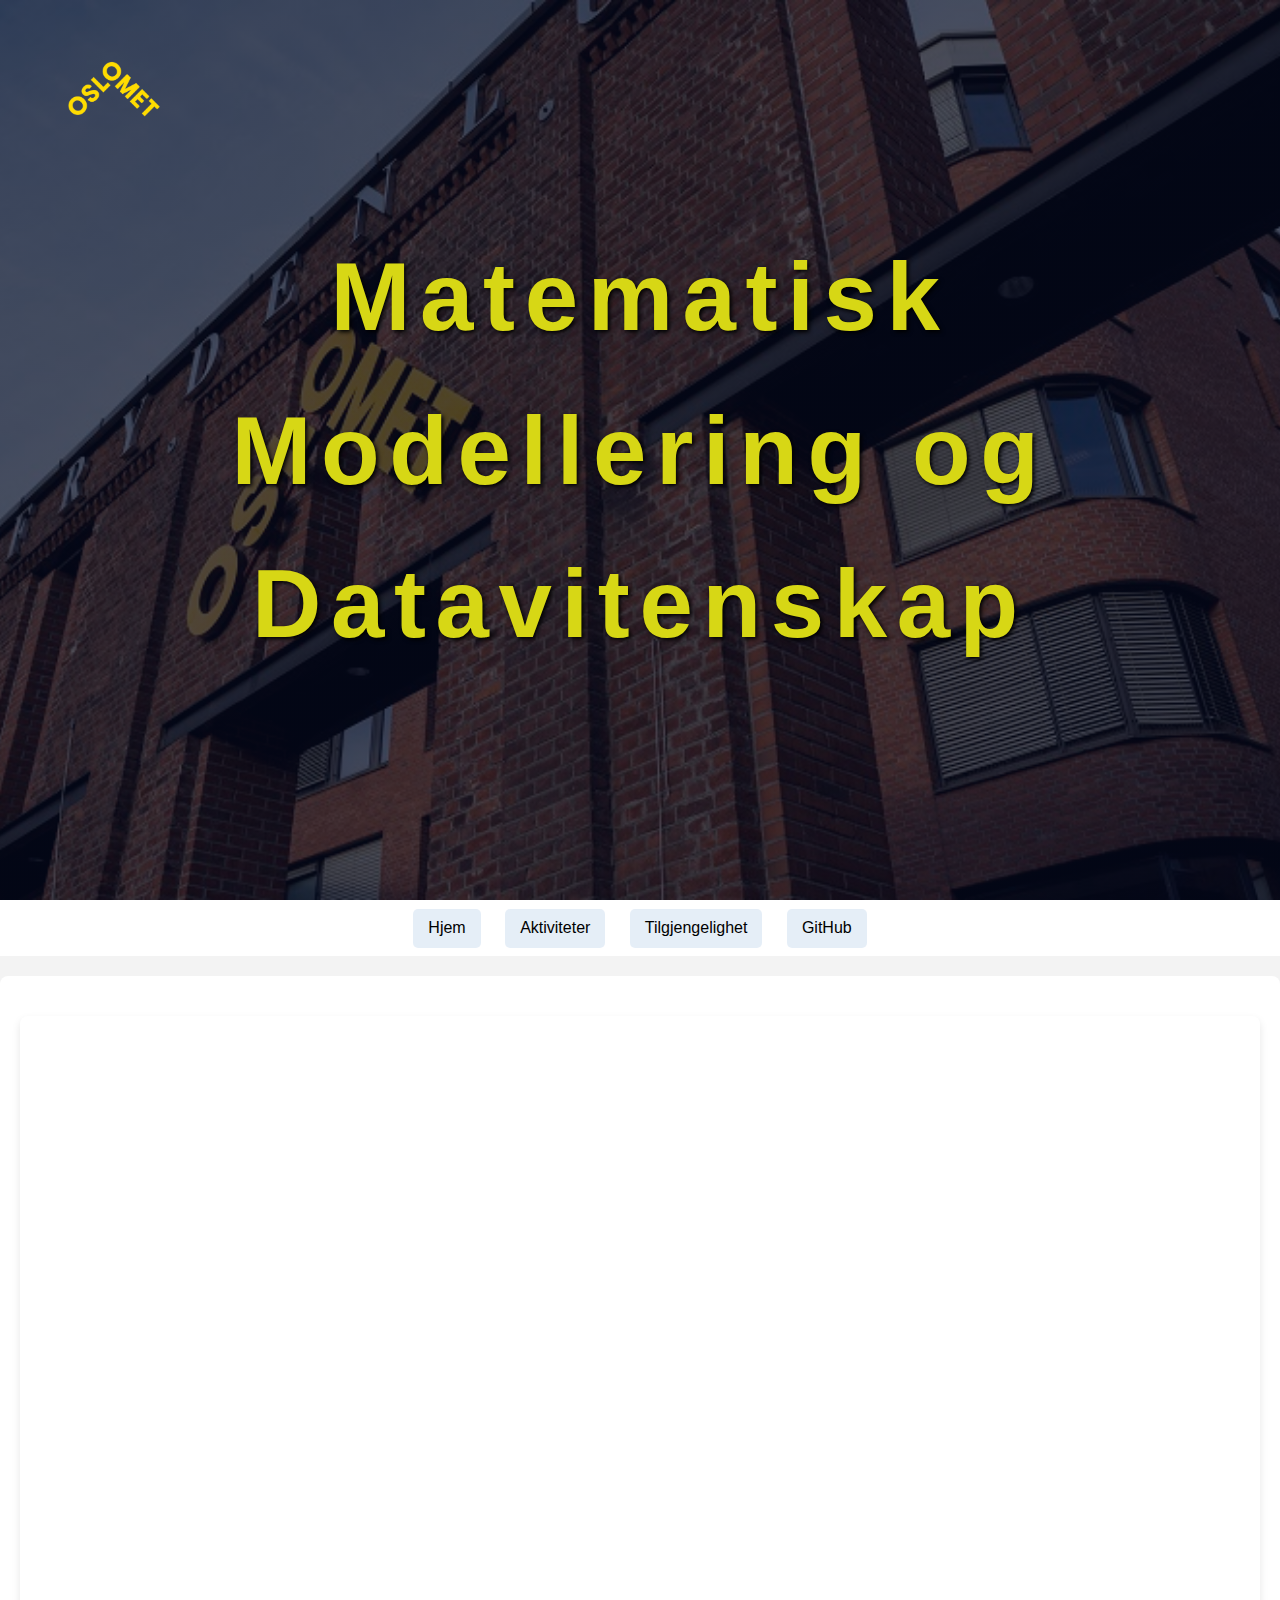
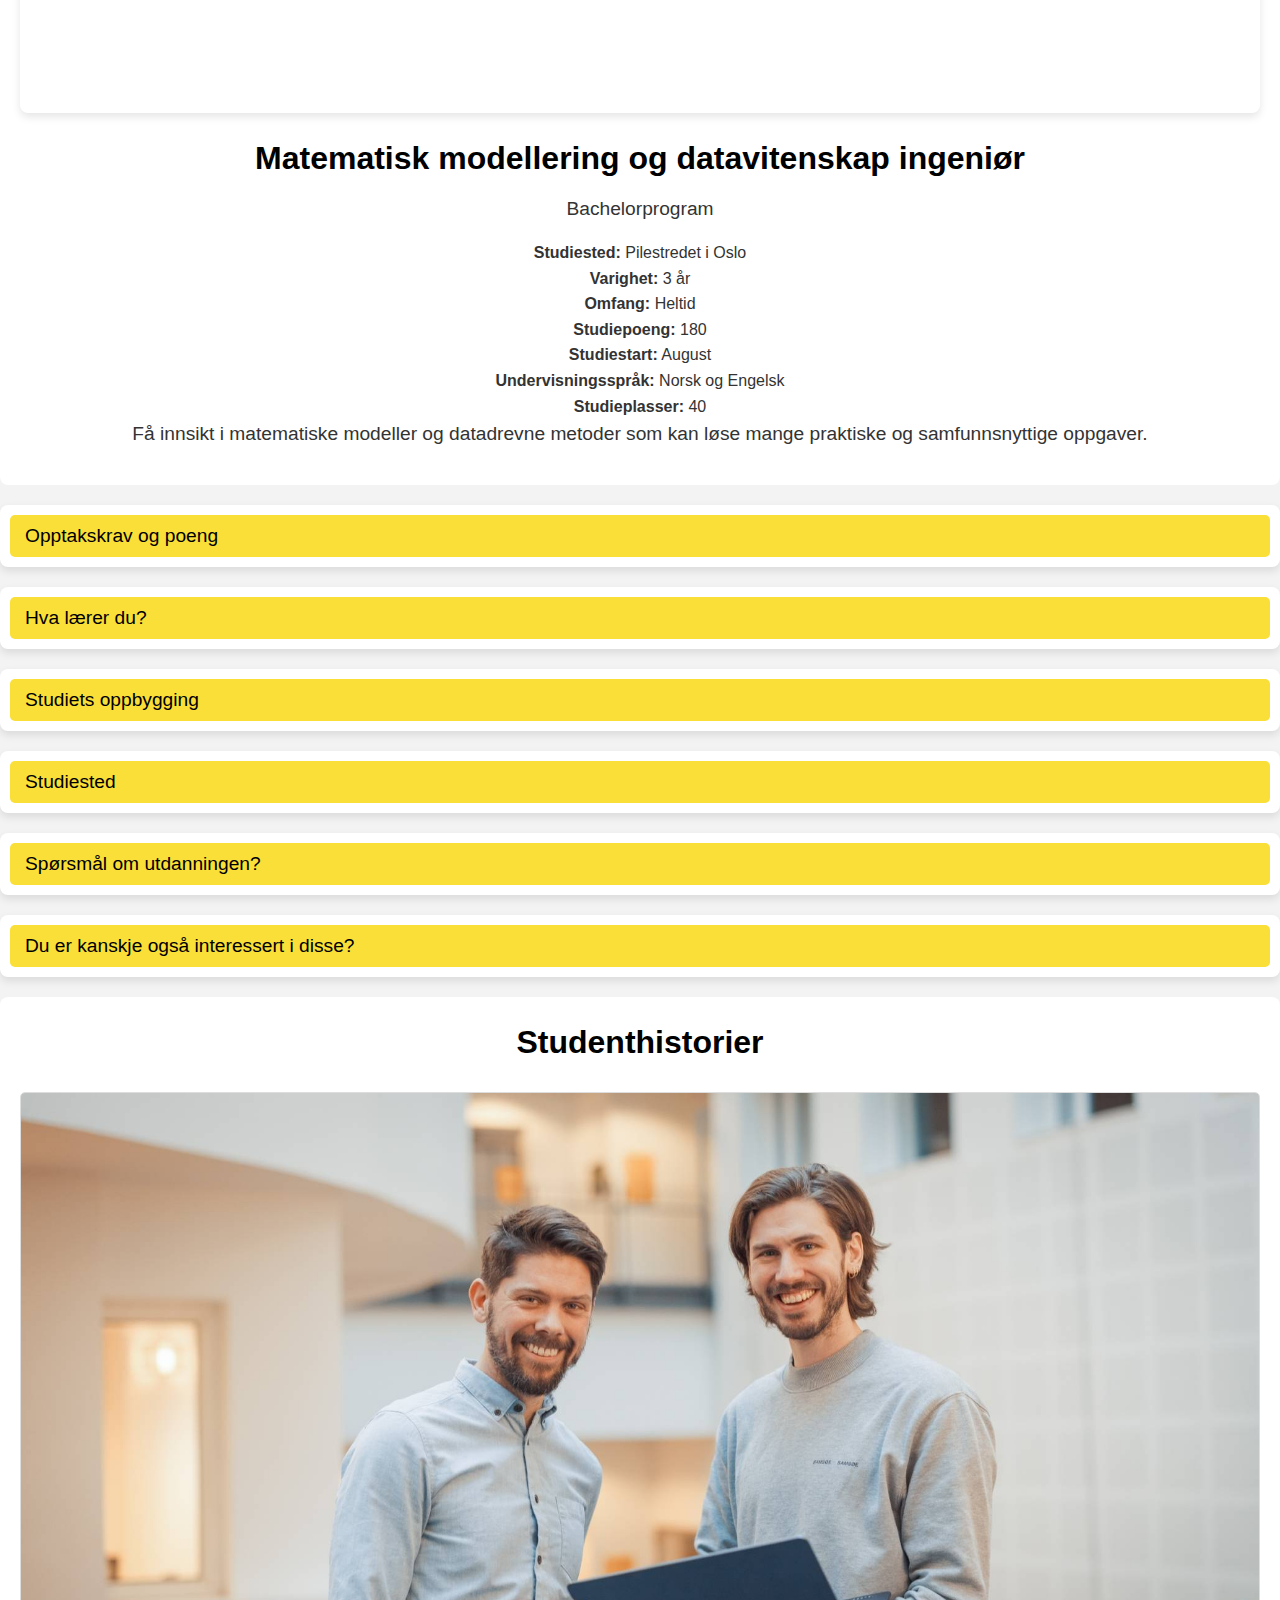
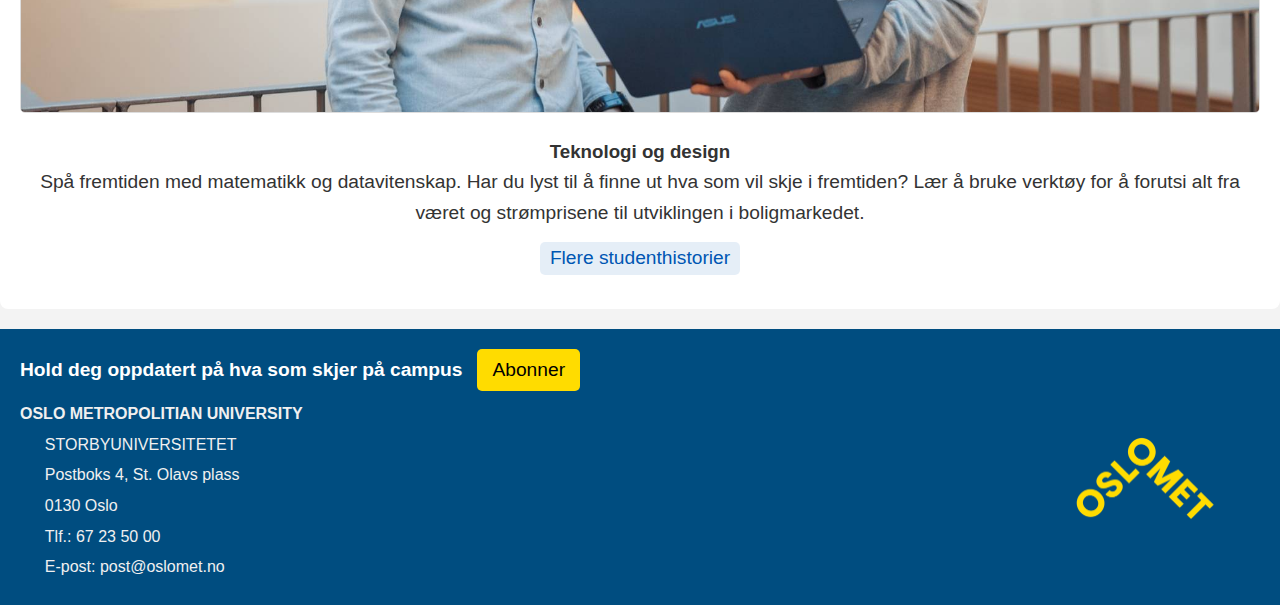
<file: index.html>
<!DOCTYPE html>
<html lang="no">

<head>
    <meta charset="UTF-8">
    <meta name="viewport" content="width=device-width, initial-scale=1.0">
    <title>Matematisk Modellering og Datavitenskap</title>
    <link rel="stylesheet" href="main.css">
</head>

<body class="index-body">
    <section class="header-index">
        <!-- Kode for det store bildet -->
        <img src="bilder/oslomet-logo-gul.webp" alt="Logo oppe til venstre">

        <div class="text-overskrift">
            <h1>Matematisk Modellering og Datavitenskap</h1>
        </div>
    </section>

    <!-- Navigasjonsbaren som er plassert under bildet -->
    <header class="navbar-lenker">
        <nav class="index-nav">
            <ul>
                <li><a href="index.html">Hjem</a></li>
                <li><a href="activity.html">Aktiviteter</a></li>
                <li><a href="accessibility.html">Tilgjengelighet</a></li>
                <li><a href="github.html">GitHub</a></li>
            </ul>
        </nav>
    </header>
    </section>

    <main>
        <!-- Studieinformasjon -->
        <section class="Studieinformasjon">
            <section class="Studie-video-container">
                <!-- Video hentet fra mat.mod kilde kode -->
                <iframe class="video" src="https://film.oslomet.no/v.ihtml/player.html?source=embed&photo%5fid=95216483"
                    allow="autoplay; encrypted-media" allowfullscreen
                    title="Tre studenter fra studiet forteller hvorfor de liker å studere dette. De snakker om at det er fint å være en nerd."
                    loading="lazy" style="border: none;"></iframe>
            </section>

            <h2>Matematisk modellering og datavitenskap ingeniør</h2>
            <p>Bachelorprogram</p>
            <ul>
                <li><strong>Studiested:</strong> Pilestredet i Oslo</li>
                <li><strong>Varighet:</strong> 3 år</li>
                <li><strong>Omfang:</strong> Heltid</li>
                <li><strong>Studiepoeng:</strong> 180</li>
                <li><strong>Studiestart:</strong> August</li>
                <li><strong>Undervisningsspråk:</strong> Norsk og Engelsk</li>
                <li><strong>Studieplasser:</strong> 40</li>
            </ul>
            <p>Få innsikt i matematiske modeller og datadrevne metoder som kan løse mange praktiske og samfunnsnyttige
                oppgaver.</p>
        </section>

        <!-- Opptakskrav og poeng -->
        <section class="utvidbar-seksjon">
            <button class="utvidbar-knapp" onclick="byttUtvidbarUtseende(this)">Opptakskrav og poeng</button>
            <section class="utvidbar-innhold">
                <p>For å bli tatt opp til studiet, må du oppfylle følgende krav:</p>
                <ul>
                    <li><strong>Generell studiekompetanse</strong> eller tilsvarende realkompetanse.</li>
                    <li><strong>Konkurransepoeng:</strong> Minimum 45 poeng for opptak.</li>
                    <li>Spesielle krav som matematikk (R1) og/eller fysikk kan være nødvendige for enkelte
                        studieretninger.</li>
                </ul>
            </section>
        </section>

        <!-- Hva lærer du? -->
        <section class="utvidbar-seksjon">
            <button class="utvidbar-knapp" onclick="byttUtvidbarUtseende(this)">Hva lærer du?</button>
            <section class="utvidbar-innhold">
                <p>Gjennom dette studiet vil du få:</p>
                <ul>
                    <li>Grunnleggende ferdigheter i programmering og datateknologi.</li>
                    <li>En dypere forståelse for hvordan systemer utvikles og brukes.</li>
                    <li>Kunnskaper om moderne teknologiske verktøy og metoder.</li>
                </ul>
                <p>Studiet legger også vekt på gruppearbeid, problemløsing og kommunikasjonsevner.</p>
            </section>
        </section>

        <!-- Studiets oppbygging med sub klasser for vært år -->
        <section class="utvidbar-seksjon">
            <button class="utvidbar-knapp" onclick="byttUtvidbarUtseende(this)">Studiets oppbygging</button>
            <section class="utvidbar-innhold">

                <!-- studieår 1 -->
                <section class="sub-utvidbar">
                    <button class="sub-utvidbar-knapp" onclick="byttUtvidbarUtseende(this)">1. studieår</button>
                    <section class="sub-utvidbar-innhold">
                        <h4>1. semester</h4>
                        <ul>
                            <li><a
                                    href="https://student.oslomet.no/en/studier/-/studieinfo/emne/DAPE1300/2024/H%C3%98ST">Diskret
                                    matematikk</a> - DAPE1300 - 10 stp.</li>
                            <li><a
                                    href="https://student.oslomet.no/en/studier/-/studieinfo/emne/DAPE1400/2024/H%C3%98ST">Programmering</a>
                                - DAPE1400 - 10 stp.</li>
                            <li><a
                                    href="https://student.oslomet.no/en/studier/-/studieinfo/emne/DATA1100/2024/H%C3%98ST">Teknologi
                                    og samfunn for programmerere</a> - DATA1100 - 5 stp.</li>
                            <li><a
                                    href="https://student.oslomet.no/en/studier/-/studieinfo/emne/MAMO1100/2024/H%C3%98ST">Innføring
                                    i modeller og beregninger</a> - MAMO1100 - 5 stp.</li>
                        </ul>
                        <h4>2. semester</h4>
                        <ul>
                            <li><a
                                    href="https://student.oslomet.no/en/studier/-/studieinfo/emne/DAFE1000/2024/H%C3%98ST">Matematikk
                                    1000</a> - DAFE1000 - 10 stp.</li>
                            <li><a
                                    href="https://student.oslomet.no/en/studier/-/studieinfo/emne/DAPE2101/2024/H%C3%98ST">Fysikk
                                    og kjemi</a> - DAPE2101 - 10 stp.</li>
                            <li><a
                                    href="https://student.oslomet.no/en/studier/-/studieinfo/emne/DATA1500/2024/H%C3%98ST">Databaser</a>
                                - DATA1500 - 10 stp.</li>
                        </ul>
                    </section>
                </section>

                <!-- Studie år 2 -->
                <section class="sub-utvidbar">
                    <button class="sub-utvidbar-knapp" onclick="byttUtvidbarUtseende(this)">2. studieår</button>
                    <section class="sub-utvidbar-innhold">
                        <h4>3. semester</h4>
                        <ul>
                            <li><a
                                    href="https://student.oslomet.no/en/studier/-/studieinfo/emne/DAPE2000/2024/H%C3%98ST">Matematikk
                                    2000 med statistikk</a> - DAPE2000 - 10 stp.</li>
                            <li><a
                                    href="https://student.oslomet.no/en/studier/-/studieinfo/emne/MAMO2100/2024/H%C3%98ST">Moderne
                                    fysikk</a> - MAMO2100 - 10 stp.</li>
                        </ul>
                        <h4>4. semester</h4>
                        <ul>
                            <li><a
                                    href="https://student.oslomet.no/en/studier/-/studieinfo/emne/DAVE3705/2024/H%C3%98ST">Matematikk
                                    4000</a> - DAVE3705 - 10 stp.</li>
                            <li>Emnegruppe: Matematikk og fysikk</li>
                            <ul>
                                <li><a
                                        href="https://student.oslomet.no/en/studier/-/studieinfo/emne/MAMO2300/2024/H%C3%98ST">Lineær
                                        algebra og introduksjon til gruppeteori</a> - MAMO2300 - 10 stp.</li>
                                <li><a
                                        href="https://student.oslomet.no/en/studier/-/studieinfo/emne/MAMO2400/2024/H%C3%98ST">Termodynamikk
                                        og statistisk fysikk</a> - MAMO2400 - 10 stp.</li>
                                <li><a
                                        href="https://student.oslomet.no/en/studier/-/studieinfo/emne/MAMO2500/2024/H%C3%98ST">Symmetrier
                                        og algebraiske strukturer</a> - MAMO2500 - 10 stp.</li>
                            </ul>
                        </ul>
                    </section>
                </section>

                <!-- Studie år 3 -->
                <section class="sub-utvidbar">
                    <button class="sub-utvidbar-knapp" onclick="byttUtvidbarUtseende(this)">3. studieår</button>
                    <section class="sub-utvidbar-innhold">
                        <h4>5. semester</h4>
                        <ul>
                            <li><a
                                    href="https://student.oslomet.no/en/studier/-/studieinfo/emne/DAVE3700/2024/H%C3%98ST">Matematikk
                                    3000</a> - DAVE3700 - 10 stp.</li>
                            <li>Emnegruppe: Matematikk og fysikk</li>
                            <ul>
                                <li><a
                                        href="https://student.oslomet.no/en/studier/-/studieinfo/emne/MAMO3300/2024/H%C3%98ST">Reell
                                        analyse</a> - MAMO3300 - 10 stp.</li>
                                <li><a
                                        href="https://student.oslomet.no/en/studier/-/studieinfo/emne/DATA3730/2024/H%C3%98ST">Introduksjon
                                        til IT-forskning</a> - DATA3730 - 10 stp.</li>
                                <li><a
                                        href="https://student.oslomet.no/en/studier/-/studieinfo/emne/DATA3800/2024/H%C3%98ST">Introduction
                                        to Data Science with Scripting</a> - DATA3800 - 10 stp.</li>
                            </ul>
                        </ul>
                        <h4>6. semester</h4>
                        <ul>
                            <li><a
                                    href="https://student.oslomet.no/en/studier/-/studieinfo/emne/DATA3900/2024/H%C3%98ST">Bacheloroppgave</a>
                                - DATA3900 - 20 stp.</li>
                            <li><a
                                    href="https://student.oslomet.no/en/studier/-/studieinfo/emne/ADTS2310/2024/H%C3%98ST">Testing
                                    av programvare</a> - ADTS2310 - 10 stp.</li>
                        </ul>
                    </section>
                </section>
            </section>
        </section>

        <!-- Studie sted og sub klasser/info bokser -->
        <section class="utvidbar-seksjon">
            <button class="utvidbar-knapp" onclick="byttUtvidbarUtseende(this)">Studiested</button>
            <section class="utvidbar-innhold">

                <!-- Adresse -->
                <section class="sub-utvidbar">
                    <button class="sub-utvidbar-knapp" onclick="byttUtvidbarUtseende(this)">Adresse</button>
                    <section class="sub-utvidbar-innhold">
                        <p>OsloMet, Pilestredet 35, 0166 Oslo</p>
                        <a href="https://www.google.com/maps?q=OsloMet+Pilestredet+35"> Se i Google Maps</a>
                        <a
                            href="https://use.mazemap.com/#v=1&campusid=53&zlevel=1&center=10.733352,59.921070&zoom=18.3">Bygningsoversikt
                            i MazeMap</a>
                    </section>
                </section>

                <!-- Hovedresepsjon -->
                <section class="sub-utvidbar">
                    <button class="sub-utvidbar-knapp" onclick="byttUtvidbarUtseende(this)">Hovedresepsjon</button>
                    <section class="sub-utvidbar-innhold">
                        <p>Telefon: 67 23 60 00</p>
                        <p>Åpningstider: Mandag–Fredag, 08:00–16:00</p>
                        <a href="https://www.google.com/maps?q=OsloMet+Pilestredet+46" target="_blank"
                            rel="noopener noreferrer">Pilestredet 46</a>
                    </section>
                </section>

                <!-- Studietorget -->
                <section class="sub-utvidbar">
                    <button class="sub-utvidbar-knapp" onclick="byttUtvidbarUtseende(this)">Studenttorget</button>
                    <section class="sub-utvidbar-innhold">
                        <p>Telefon: 67 23 77 78</p>
                        <p>Tilgjengelig for studenter: Mandag–Fredag, 09:00–15:00</p>
                        <a href="https://www.google.com/maps?q=OsloMet+Pilestredet+52" target="_blank"
                            rel="noopener noreferrer">Pilestredet 52</a>
                    </section>
                </section>
            </section>
        </section>

        <!-- Spørsmål om utdanningen? -->
        <section class="utvidbar-seksjon">
            <button class="utvidbar-knapp" onclick="byttUtvidbarUtseende(this)">Spørsmål om utdanningen?</button>
            <section class="utvidbar-innhold">
                <p>Har du spørsmål om utdanningen, kontakt oss gjennom vårt <a href="contact.html">kontaktskjema</a>.
                </p>
                <h3>Faglig leder</h3>
                <p><strong>Kristoffer Herland Hellton</strong></p>
                <img class="bilde-sporsmol-undanning" src="bilder/AnsattBilde.png"
                    alt="Bilde av Kristoffer Herland Hellton, Førsteamanuensis, telefonnummer: +47 672 37 240, Email: kristoffer.hellton@oslomet.no">
            </section>
        </section>

        <!-- Du er kanskje også interessert i disse? -->
        <section class="utvidbar-seksjon">
            <button class="utvidbar-knapp" onclick="byttUtvidbarUtseende(this)">Du er kanskje også interessert i
                disse?</button>
            <section class="utvidbar-innhold">
                <ul>
                    <li><a href="https://www.oslomet.no/studier/tkd/anvendt-datateknologi">Anvendt datateknologi</a> –
                        Bachelorprogram, 3 år, Pilestredet i Oslo, Heltid</li>
                    <li><a href="https://www.oslomet.no/studier/tkd/bioteknologi-kjemiingenior">Bioteknologi- og
                            kjemiingeniør</a> –
                        Bachelorprogram, 3 år, Pilestredet i Oslo, Heltid</li>
                    <li><a href="https://www.oslomet.no/studier/tkd/byggingenior">Byggingeniør</a> – Bachelorprogram, 3
                        år, Pilestredet i Oslo, Heltid</li>
                    <li><a href="https://www.oslomet.no/studier/tkd/dataingenior">Dataingeniør</a> – Bachelorprogram, 3
                        år, Pilestredet i Oslo, Heltid</li>
                    <li><a href="https://www.oslomet.no/studier/tkd/elektronikkingenior">Elektronikkingeniør</a> –
                        Bachelorprogram, 3 år, Pilestredet i Oslo, Heltid</li>
                    <li><a href="https://www.oslomet.no/studier/tkd/informasjonsteknologi">Informasjonsteknologi</a> –
                        Bachelorprogram, 3 år, Pilestredet i Oslo, Heltid</li>
                    <li><a href="https://www.oslomet.no/studier/tkd/maskiningenior">Maskiningeniør</a> –
                        Bachelorprogram, 3 år, Pilestredet i Oslo, Heltid</li>
                    <li><a href="https://www.oslomet.no/studier/tkd/tre-termin-ingenior">Tre-terminsordning til
                            ingeniørutdanning</a> –
                        Bachelorprogram, 3 år, Pilestredet i Oslo, Heltid</li>
                </ul>

            </section>
        </section>

        <!-- Studenthistorier -->
        <section class="Studenthistorier">
            <h2>Studenthistorier</h2>
            <p><img src="bilder/613c6efdb147-matematikk_oslomet_smilefjes.jpg" alt="bildet av to studenter som smiler">
            </p>
            <h3>Teknologi og design</h3>
            <p>Spå fremtiden med matematikk og datavitenskap. Har du lyst til å finne ut hva som vil skje i
                fremtiden?
                Lær å bruke verktøy for å forutsi alt fra været og strømprisene til utviklingen i boligmarkedet.
            </p>
            <p><a href="https://www.oslomet.no/studier/studenthistorier">Flere studenthistorier</a></p>
        </section>

        <!-- Footer -->
        <footer id="footer-OsloMet">
            <h3>Hold deg oppdatert på hva som skjer på campus <button>Abonner</button></h3>
            <h4>OSLO METROPOLITIAN UNIVERSITY</h4>
            <p>STORBYUNIVERSITETET</p>
            <p>Postboks 4, St. Olavs plass</p>
            <p>0130 Oslo</p>
            <p>Tlf.: 67 23 50 00 </p>
            <p>E-post: post@oslomet.no</p>
            <img src="bilder/oslomet-logo-gul.webp" class="footer-bilde" alt="OsloMet logo">
        </footer>
    </main>
</body>

</html>

<!-- Javascript kode for knapper og subknapper -->
<script>
    // Bytter display style mellom åpen og lukket  
    function byttUtvidbarUtseende(button) {
        const content = button.nextElementSibling;
        button.classList.toggle('active');
        content.style.display = content.style.display === 'block' ? 'none' : 'block';
    }
</script>
</file>
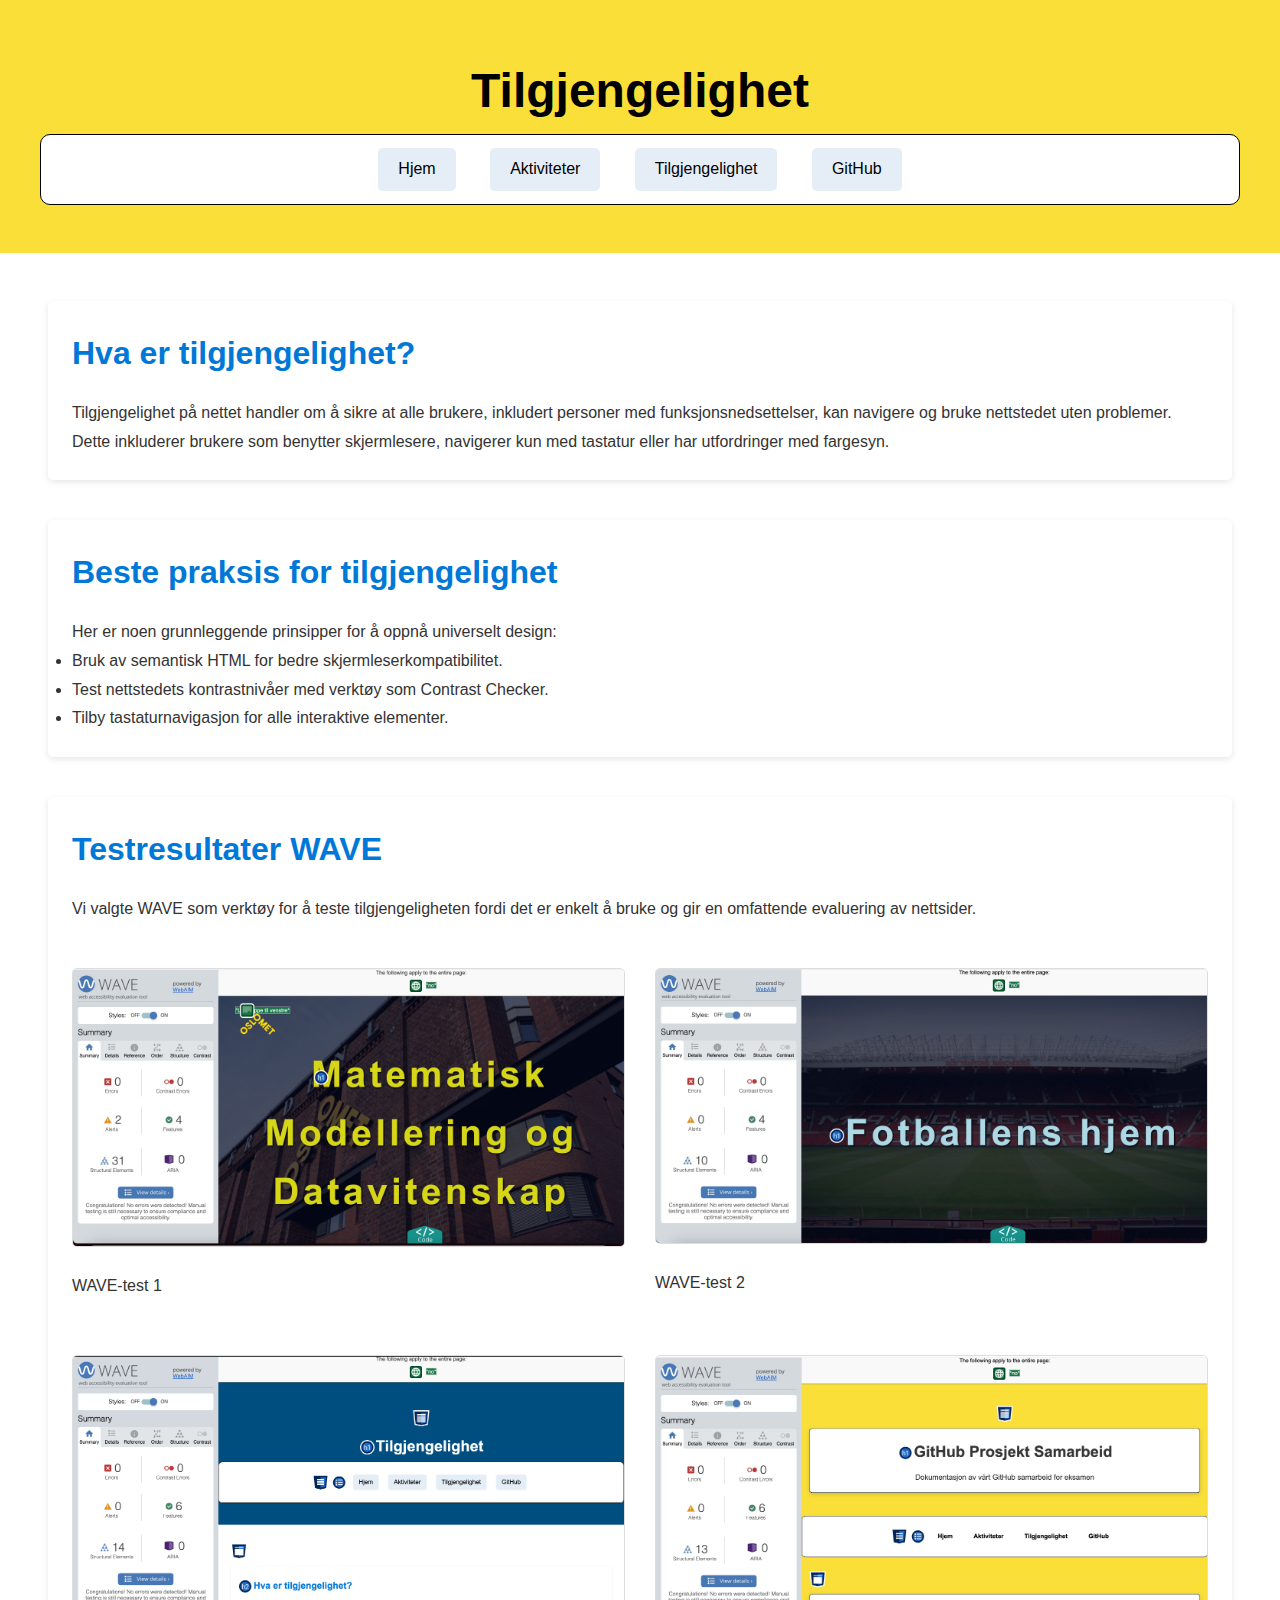
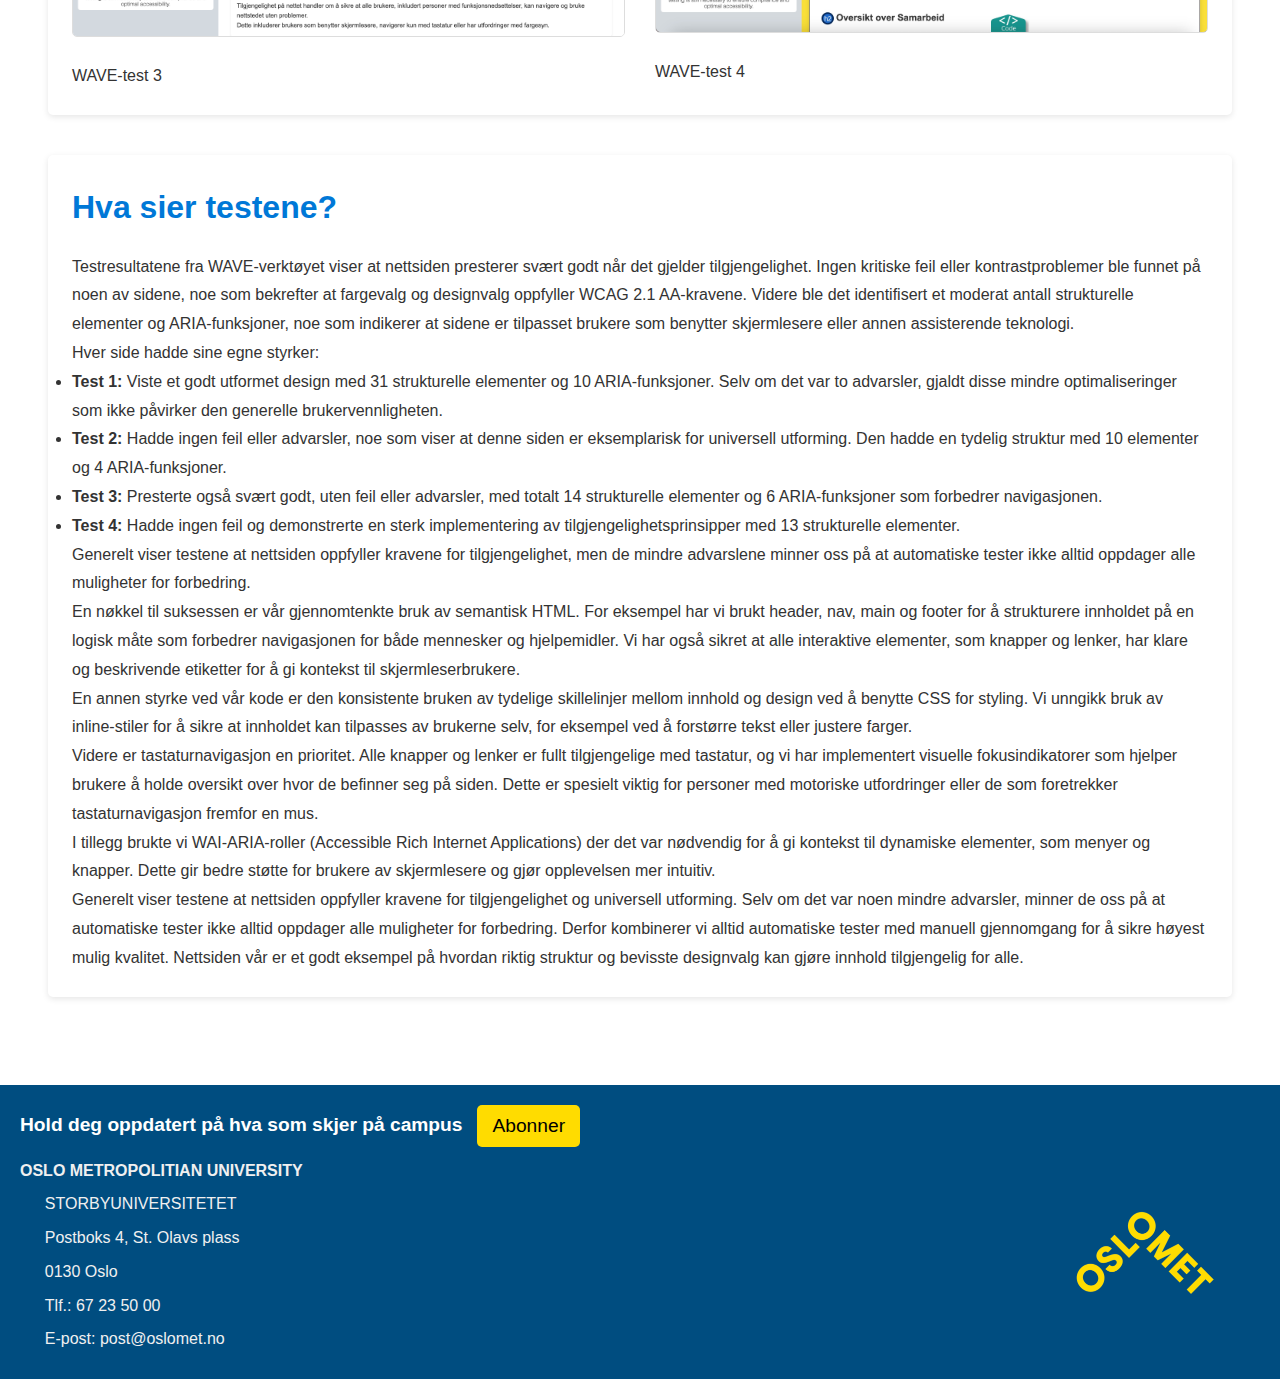
<file: accessibility.html>
<!DOCTYPE html>
<html lang="no">

<head>
    <meta charset="UTF-8">
    <meta name="viewport" content="width=device-width, initial-scale=1.0">
    <title>Tilgjengelighet</title>
    <link rel="stylesheet" href="main.css">
</head>

<body class="accessibility-body">
    <header class="accessibility-header">
        <h1>Tilgjengelighet</h1>
        <nav class="accessibility-nav" role="navigation" aria-label="Hovednavigasjon">
            <ul>
                <li><a href="index.html">Hjem</a></li>
                <li><a href="activity.html">Aktiviteter</a></li>
                <li><a href="accessibility.html" aria-current="page">Tilgjengelighet</a></li>
                <li><a href="github.html">GitHub</a></li>
            </ul>
        </nav>
    </header>
    <main class="accessibility-main">
        <section class="accessibility-section">
            <h2>Hva er tilgjengelighet?</h2>
            <p>Tilgjengelighet på nettet handler om å sikre at alle brukere, inkludert personer med
                funksjonsnedsettelser, kan navigere og bruke nettstedet uten problemer. Dette inkluderer brukere som
                benytter skjermlesere, navigerer kun med tastatur eller har utfordringer med fargesyn.</p>
        </section>
        <section class="accessibility-section">
            <h2>Beste praksis for tilgjengelighet</h2>
            <p>Her er noen grunnleggende prinsipper for å oppnå universelt design:</p>
            <ul>
                <li>Bruk av semantisk HTML for bedre skjermleserkompatibilitet.</li>
                <li>Test nettstedets kontrastnivåer med verktøy som Contrast Checker.</li>
                <li>Tilby tastaturnavigasjon for alle interaktive elementer.</li>
            </ul>
        </section>
        <section class="accessibility-section">
            <h2>Testresultater WAVE</h2>
            <p>Vi valgte WAVE som verktøy for å teste tilgjengeligheten fordi det er enkelt å bruke og gir en omfattende
                evaluering av nettsider.</p>
            <div class="test-results-grid">
                <figure>
                    <img src="bilder/WAVE-test1.jpeg" alt="WAVE-test resultat 1">
                    <figcaption>WAVE-test 1</figcaption>
                </figure>
                <figure>
                    <img src="bilder/WAVE-test2.jpeg" alt="WAVE-test resultat 2">
                    <figcaption>WAVE-test 2</figcaption>
                </figure>
                <figure>
                    <img src="bilder/WAVE-test3.1.png" alt="WAVE-test resultat 3">
                    <figcaption>WAVE-test 3</figcaption>
                </figure>
                <figure>
                    <img src="bilder/WAVE-test4.jpeg" alt="WAVE-test resultat 4">
                    <figcaption>WAVE-test 4</figcaption>
                </figure>
            </div>
        </section>
        <section class="accessibility-section">
            <h2>Hva sier testene?</h2>
            <p>Testresultatene fra WAVE-verktøyet viser at nettsiden presterer svært godt når det gjelder
                tilgjengelighet. Ingen kritiske feil eller kontrastproblemer ble funnet på noen av sidene, noe som
                bekrefter at fargevalg og designvalg oppfyller WCAG 2.1 AA-kravene. Videre ble det identifisert et
                moderat antall strukturelle elementer og ARIA-funksjoner, noe som indikerer at sidene er tilpasset
                brukere som benytter skjermlesere eller annen assisterende teknologi.</p>
            <p>Hver side hadde sine egne styrker:</p>
            <ul>
                <li><strong>Test 1:</strong> Viste et godt utformet design med 31 strukturelle elementer og 10
                    ARIA-funksjoner. Selv om det var to advarsler, gjaldt disse mindre optimaliseringer som ikke
                    påvirker den generelle brukervennligheten.</li>
                <li><strong>Test 2:</strong> Hadde ingen feil eller advarsler, noe som viser at denne siden er
                    eksemplarisk for universell utforming. Den hadde en tydelig struktur med 10 elementer og 4
                    ARIA-funksjoner.</li>
                <li><strong>Test 3:</strong> Presterte også svært godt, uten feil eller advarsler, med totalt 14
                    strukturelle elementer og 6 ARIA-funksjoner som forbedrer navigasjonen.</li>
                <li><strong>Test 4:</strong> Hadde ingen feil og demonstrerte en sterk implementering av
                    tilgjengelighetsprinsipper med 13 strukturelle elementer.</li>
            </ul>
            <p>Generelt viser testene at nettsiden oppfyller kravene for tilgjengelighet, men de mindre advarslene
                minner oss på at automatiske tester ikke alltid oppdager alle muligheter for forbedring.</p>

            <p>En nøkkel til suksessen er vår gjennomtenkte bruk av semantisk HTML. For eksempel har vi brukt
                header, nav, main og footer for å strukturere innholdet på en logisk måte som forbedrer navigasjonen
                for
                både mennesker og hjelpemidler. Vi har også sikret at alle interaktive elementer, som
                knapper og lenker,
                har klare og beskrivende etiketter for å gi kontekst til skjermleserbrukere.</p>

            <p>En annen styrke ved vår kode er den konsistente bruken av tydelige skillelinjer mellom
                innhold og design
                ved å benytte CSS for styling. Vi unngikk bruk av inline-stiler for å sikre at innholdet
                kan tilpasses
                av brukerne selv, for eksempel ved å forstørre tekst eller justere farger.</p>

            <p>Videre er tastaturnavigasjon en prioritet. Alle knapper og lenker er fullt tilgjengelige
                med tastatur, og
                vi har implementert visuelle fokusindikatorer som hjelper brukere å holde oversikt over
                hvor de befinner
                seg på siden. Dette er spesielt viktig for personer med motoriske utfordringer eller de
                som foretrekker
                tastaturnavigasjon fremfor en mus.</p>

            <p>I tillegg brukte vi WAI-ARIA-roller (Accessible Rich Internet Applications) der det var
                nødvendig for å
                gi kontekst til dynamiske elementer, som menyer og knapper. Dette gir bedre støtte for
                brukere av
                skjermlesere og gjør opplevelsen mer intuitiv.</p>

            <p>Generelt viser testene at nettsiden oppfyller kravene for tilgjengelighet og universell
                utforming. Selv
                om det var noen mindre advarsler, minner de oss på at automatiske tester ikke alltid
                oppdager alle
                muligheter for forbedring. Derfor kombinerer vi alltid automatiske tester med manuell
                gjennomgang for å
                sikre høyest mulig kvalitet. Nettsiden vår er et godt eksempel på hvordan riktig
                struktur og bevisste
                designvalg kan gjøre innhold tilgjengelig for alle.</p>
        </section>

        

    </main>
    <footer id="footer-OsloMet">
        <h3>Hold deg oppdatert på hva som skjer på campus <button>Abonner</button></h3>
        <h4>OSLO METROPOLITIAN UNIVERSITY</h4>
        <p>STORBYUNIVERSITETET</p>
        <p>Postboks 4, St. Olavs plass</p>
        <p>0130 Oslo</p>
        <p>Tlf.: 67 23 50 00 </p>
        <p>E-post: post@oslomet.no</p>
        <img src="bilder/oslomet-logo-gul.webp" class="footer-bilde" alt="OsloMet logo">
    </footer>
</body>

</html>
</file>
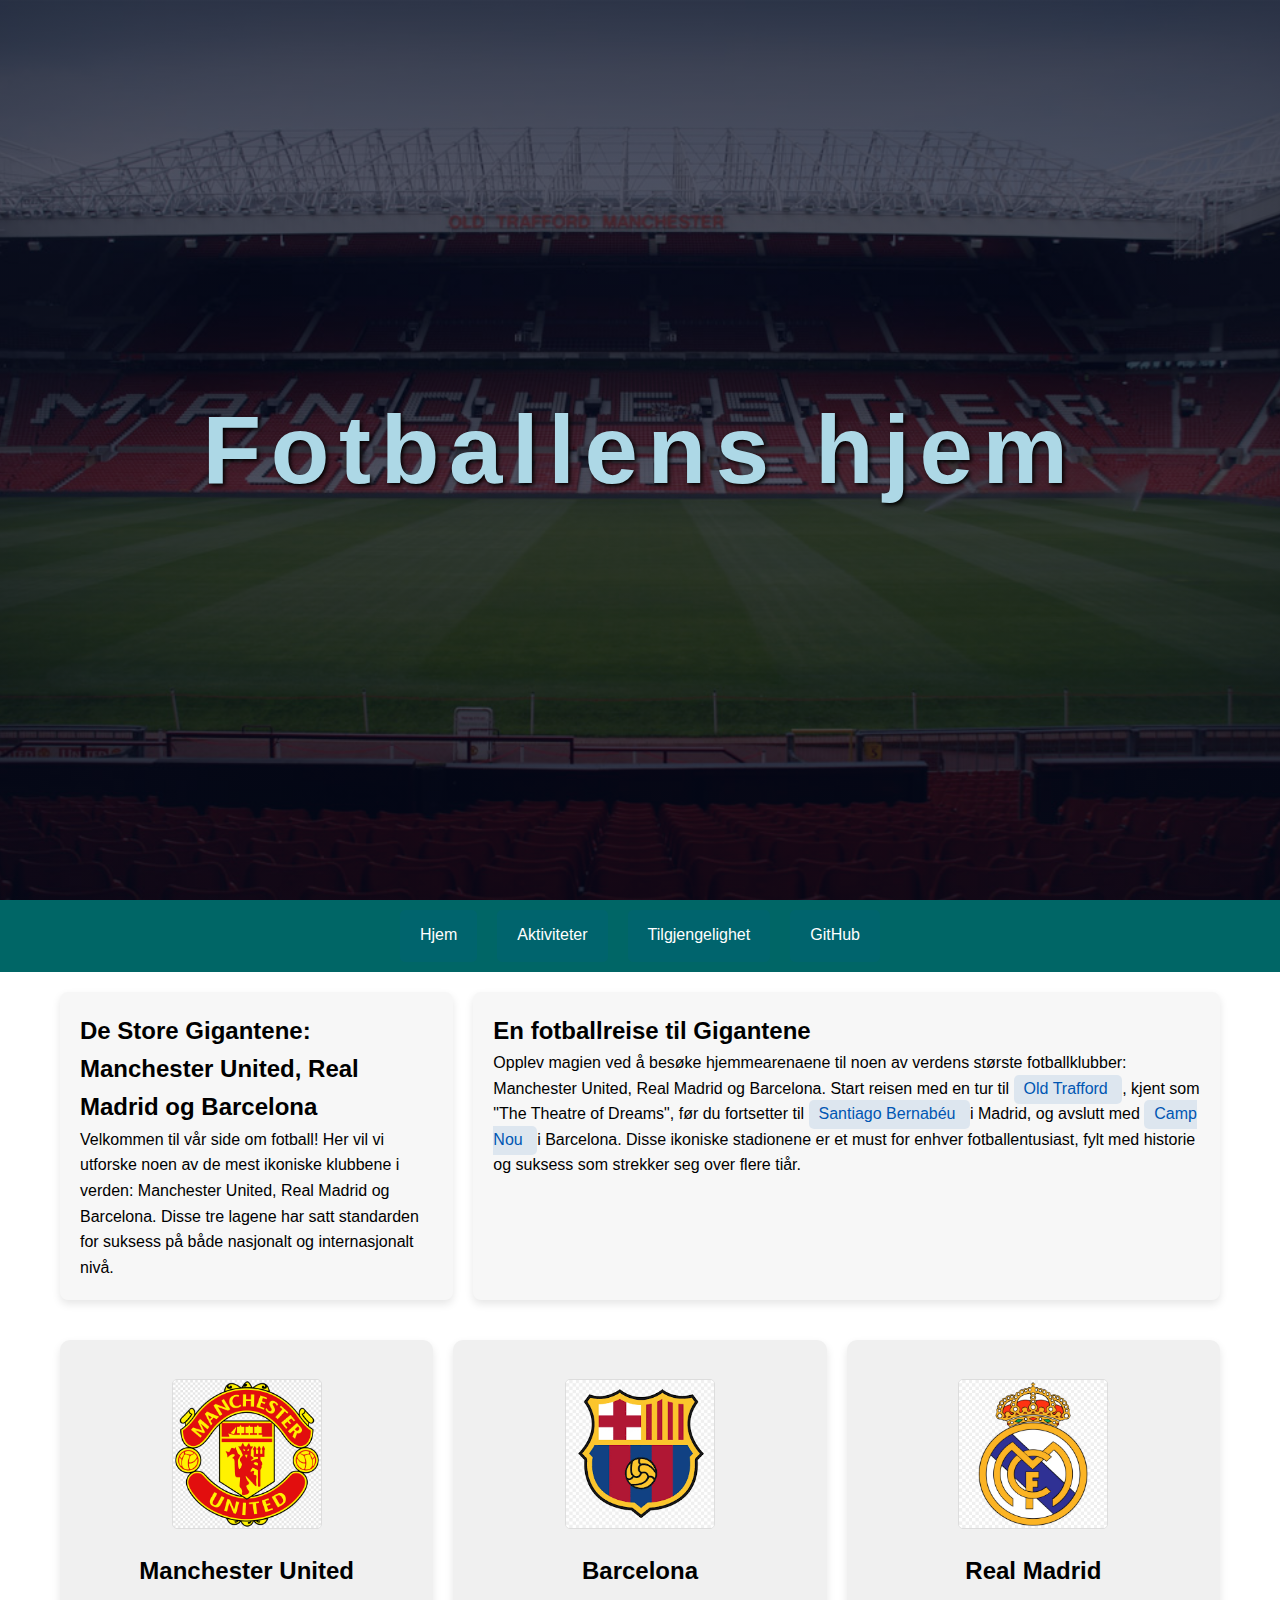
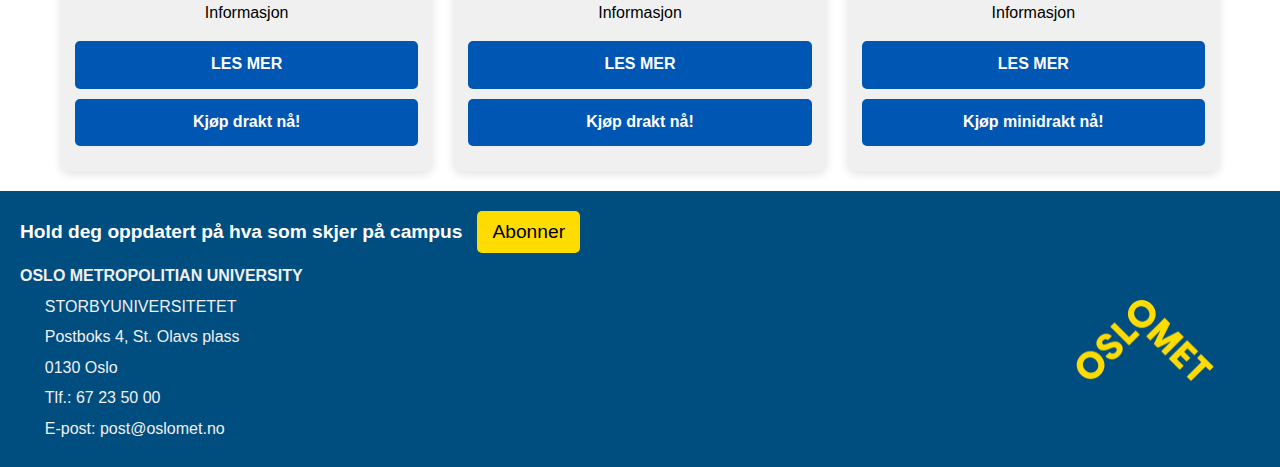
<file: activity.html>
<!DOCTYPE html>
<html lang="no">

<head class="activity-head">
    <meta charset="UTF-8">
    <meta name="viewport" content="width=device-width, initial-scale=1.0">
    <title>Aktiviteter i Norge</title>
    <link rel="stylesheet" href="main.css">
</head>

<body class="activity-body">
    <section class="activity-header">
        <div class="activity-text-overskrift">
            <h1>Fotballens hjem</h1>
        </div>
    </section>

    <nav class="activity-nav">
        <ul>
            <li><a href="index.html">Hjem</a></li>
            <li><a href="activity.html">Aktiviteter</a></li>
            <li><a href="accessibility.html">Tilgjengelighet</a></li>
            <li><a href="github.html">GitHub</a></li>
        </ul>
    </nav>

    <main class="activity-container">
        <div class="activity-content-container">
            <aside class="activity-aside">
                <h2>De Store Gigantene: Manchester United, Real Madrid og Barcelona</h2>
                <p>Velkommen til vår side om fotball! Her vil vi utforske noen av de mest ikoniske klubbene i
                    verden: Manchester United, Real Madrid og Barcelona. Disse tre lagene har satt standarden for
                    suksess på både nasjonalt og internasjonalt nivå.
                </p>
            </aside>
            <section class="activity-section">
                <h2>En fotballreise til Gigantene</h2>
                <p>
                    Opplev magien ved å besøke hjemmearenaene til noen av verdens største fotballklubber:
                    Manchester United, Real Madrid og Barcelona. Start reisen med en tur til
                    <a
                        href="https://www.manutd.com/en/matchday-hospitality?t=y&utm_source=google&utm_medium=cpc&utm_campaign=mdh&utm_content=tickets&gad_source=1&gclid=CjwKCAiA9IC6BhA3EiwAsbltONNnaBOFCAxbuQpzVErqeGqU4dl2wSg6OOfmnLc2rnLxo1n8jQagLBoCRIUQAvD_BwE">
                        Old Trafford
                    </a>, kjent som "The Theatre of Dreams", før du fortsetter til
                    <a href="https://bernabeu.realmadrid.com/en-US">
                        Santiago Bernabéu
                    </a> i Madrid, og avslutt med
                    <a href="https://www.fcbarcelona.com/en/tickets/camp-nou-experience">
                        Camp Nou
                    </a> i Barcelona. Disse ikoniske stadionene er et must for enhver fotballentusiast, fylt med
                    historie og suksess som strekker seg over flere tiår.
                </p>
            </section>
        </div>

        <section class="activity-card-container">
            <article class="activity-card">
                <img src="bilder/utd900x900.png" alt="Manchester United logo">
                <h2>Manchester United</h2>
                <p>Informasjon</p>
                <a href="https://www.united.no/" class="activity-button">LES MER</a>
                <a href="https://store.manutd.com/en/p/manchester-united-2425-home-jersey-1629" class="activity-button">
                    Kjøp drakt nå!</a>
            </article>

            <article class="activity-card">
                <img src="bilder/barca900x900.png" alt="Barcelona logo">
                <h2>Barcelona</h2>
                <p>Informasjon</p>
                <a href="https://www.fcbarcelona.com/en/" class="activity-button">LES MER</a>
                <a href="https://store.fcbarcelona.com/products/fc-barcelona-home-bshirt-24-25?competition=ucl-2425"
                    class="activity-button"> Kjøp drakt nå!</a>
            </article>

            <article class="activity-card">
                <img src="bilder/real900x900.webp" alt="Real Madrid logo">
                <h2>Real Madrid</h2>
                <p>Informasjon</p>
                <a href="https://www.realmadrid.com/en-US" class="activity-button">LES MER</a>
                <a href="https://www.adidas.no/real-madrid-24-25-mini-hjemmedrakt_-barn/IT5175.html"
                    class="activity-button"> Kjøp minidrakt nå!</a>
            </article>
        </section>
    </main>

    <footer id="footer-OsloMet">
        <h3>Hold deg oppdatert på hva som skjer på campus <button>Abonner</button></h3>
        <h4>OSLO METROPOLITIAN UNIVERSITY</h4>
        <p>STORBYUNIVERSITETET</p>
        <p>Postboks 4, St. Olavs plass</p>
        <p>0130 Oslo</p>
        <p>Tlf.: 67 23 50 00 </p>
        <p>E-post: post@oslomet.no</p>
        <img src="bilder/oslomet-logo-gul.webp" class="footer-bilde" alt="OsloMet logo">

    </footer>
</body>
</body>

</html>
</file>
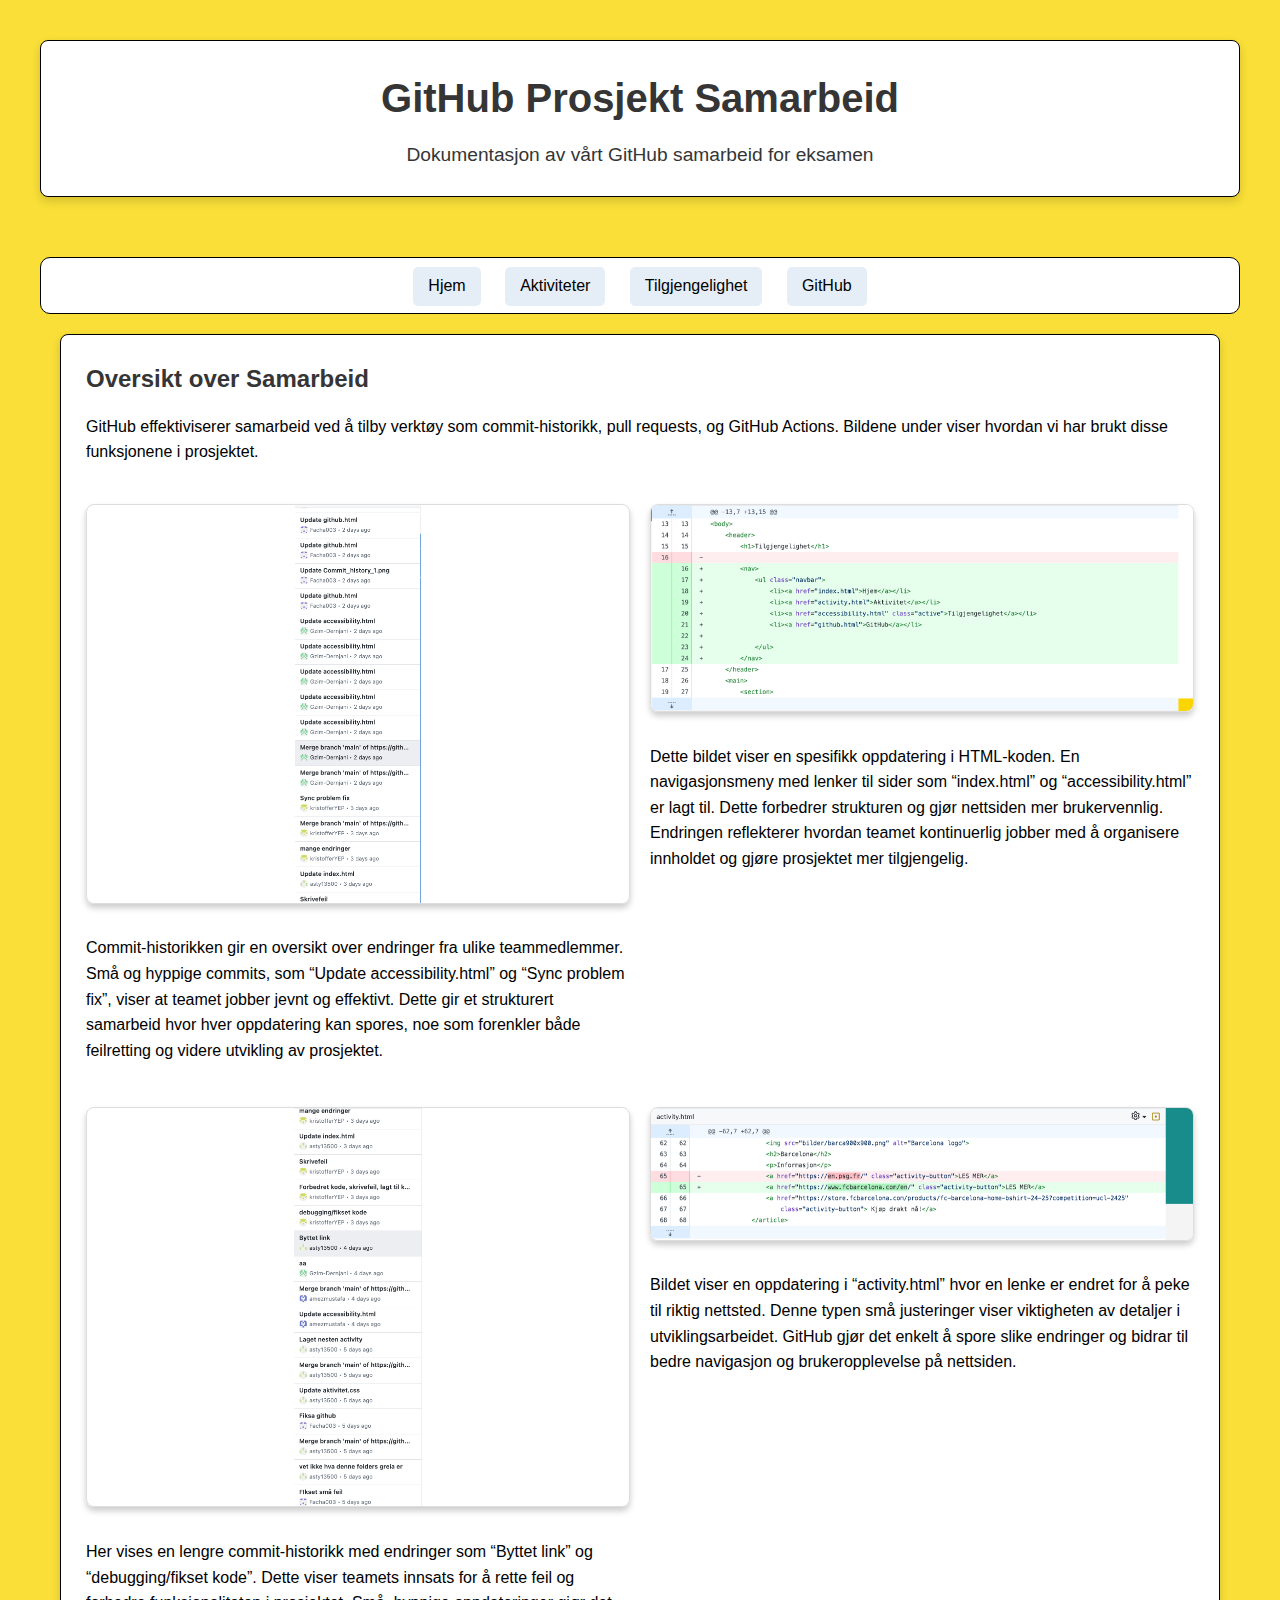
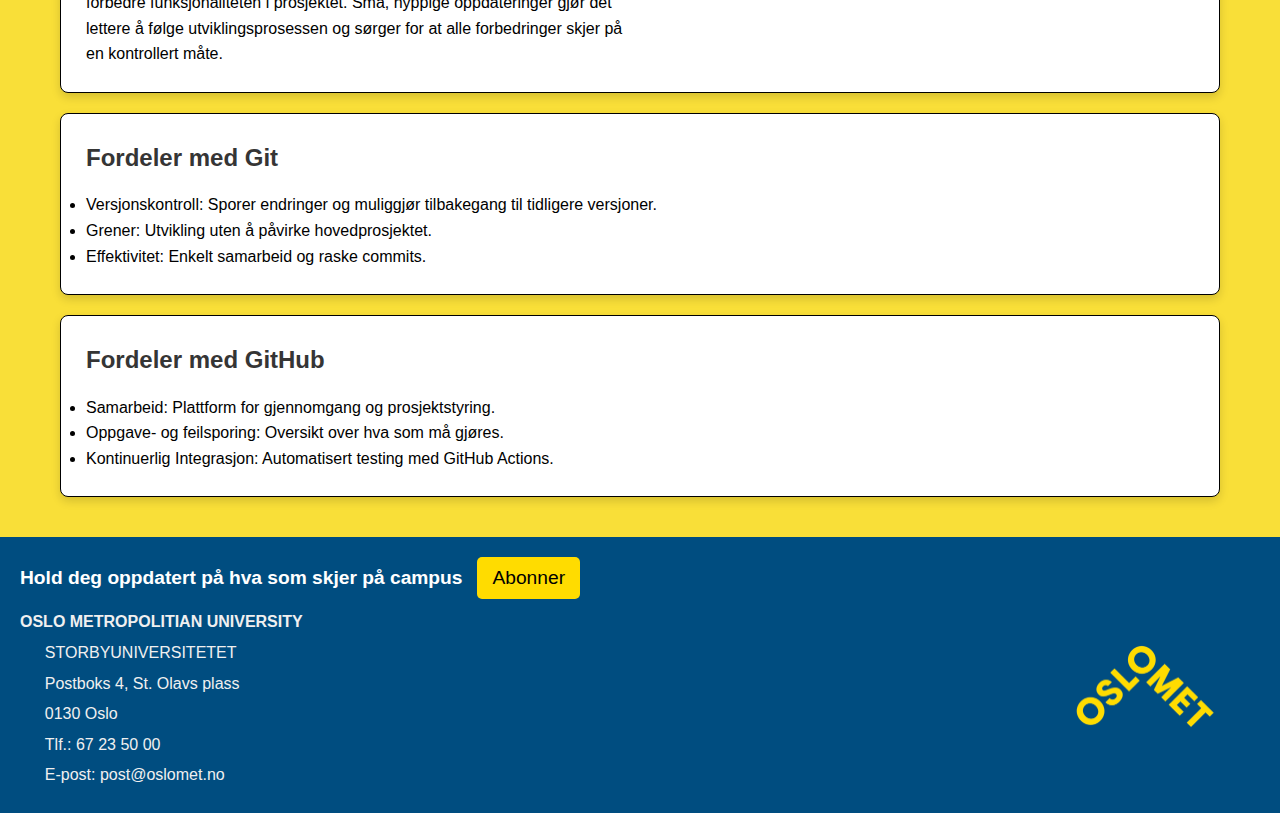
<file: github.html>
<!DOCTYPE html>
<html lang="no">

<head>
    <meta charset="UTF-8">
    <meta name="viewport" content="width=device-width, initial-scale=1.0">
    <title>GitHub Samarbeid - Eksamen</title>
    <link rel="stylesheet" href="main.css">
</head>

<body class="github-body">
    <header class="github-header">
        <section class="github-section github-container">
            <h1>GitHub Prosjekt Samarbeid</h1>
            <p>Dokumentasjon av vårt GitHub samarbeid for eksamen</p>
        </section>
    </header>

    <nav class="github-nav">
        <ul>
            <li><a href="index.html">Hjem</a></li>
            <li><a href="activity.html">Aktiviteter</a></li>
            <li><a href="accessibility.html">Tilgjengelighet</a></li>
            <li><a href="github.html">GitHub</a></li>
        </ul>
    </nav>

    <main class="github-main github-container">
        <section class="github-section">
            <h2>Oversikt over Samarbeid</h2>
            <p>
                GitHub effektiviserer samarbeid ved å tilby verktøy som commit-historikk, pull requests, og GitHub
                Actions. Bildene under viser hvordan vi har brukt disse funksjonene i prosjektet.
            </p>
            <section class="image-row">
                <figure>
                    <img src="bilder/Lenker_TJ.png" alt="Lenker TJ">
                    <figcaption>Commit-historikken gir en oversikt over endringer fra ulike teammedlemmer. Små og hyppige commits, som “Update accessibility.html” og “Sync problem fix”, viser at teamet jobber jevnt og effektivt. Dette gir et strukturert samarbeid hvor hver oppdatering kan spores, noe som forenkler både feilretting og videre utvikling av prosjektet.</figcaption>
                </figure>
                <figure>
                    <img src="bilder/SHOW_lenkerTJ.png" alt="SHOW lenker oppdatering">
                    <figcaption>Dette bildet viser en spesifikk oppdatering i HTML-koden. En navigasjonsmeny med lenker til sider som “index.html” og “accessibility.html” er lagt til. Dette forbedrer strukturen og gjør nettsiden mer brukervennlig. Endringen reflekterer hvordan teamet kontinuerlig jobber med å organisere innholdet og gjøre prosjektet mer tilgjengelig.</figcaption>
                </figure>
                <figure>
                    <img src="bilder/Ny_FC.png" alt="Ny FC oppdatering">
                    <figcaption>Her vises en lengre commit-historikk med endringer som “Byttet link” og “debugging/fikset kode”. Dette viser teamets innsats for å rette feil og forbedre funksjonaliteten i prosjektet. Små, hyppige oppdateringer gjør det lettere å følge utviklingsprosessen og sørger for at alle forbedringer skjer på en kontrollert måte.</figcaption>
                </figure>
                <figure>
                    <img src="bilder/FC_link.png" alt="FC link oppdatering">
                    <figcaption>Bildet viser en oppdatering i “activity.html” hvor en lenke er endret for å peke til riktig nettsted. Denne typen små justeringer viser viktigheten av detaljer i utviklingsarbeidet. GitHub gjør det enkelt å spore slike endringer og bidrar til bedre navigasjon og brukeropplevelse på nettsiden.</figcaption>
                </figure>
            </section>
        </section>

        <section class="github-section">
            <h2>Fordeler med Git</h2>
            <ul>
                <li>Versjonskontroll: Sporer endringer og muliggjør tilbakegang til tidligere versjoner.</li>
                <li>Grener: Utvikling uten å påvirke hovedprosjektet.</li>
                <li>Effektivitet: Enkelt samarbeid og raske commits.</li>
            </ul>
        </section>

        <section class="github-section">
            <h2>Fordeler med GitHub</h2>
            <ul>
                <li>Samarbeid: Plattform for gjennomgang og prosjektstyring.</li>
                <li>Oppgave- og feilsporing: Oversikt over hva som må gjøres.</li>
                <li>Kontinuerlig Integrasjon: Automatisert testing med GitHub Actions.</li>
            </ul>
        </section>
    </main>

    <footer id="footer-OsloMet">
        <h3>Hold deg oppdatert på hva som skjer på campus <button>Abonner</button></h3>
        <h4>OSLO METROPOLITIAN UNIVERSITY</h4>
        <p>STORBYUNIVERSITETET</p>
        <p>Postboks 4, St. Olavs plass</p>
        <p>0130 Oslo</p>
        <p>Tlf.: 67 23 50 00 </p>
        <p>E-post: post@oslomet.no</p>
        <img src="bilder/oslomet-logo-gul.webp" class="footer-bilde" alt="OsloMet logo">
    </footer>
</body>

</html>
</file>
<file: main.css>
/* === Global Reset og Grunnstil === */
* {
    margin: 0;
    padding: 0;
    box-sizing: border-box;
    font-family: Arial, sans-serif;
}

/* ---===III Hoved hjemmeside styling (index.html) start III===---*/

.index-body {
    background-color: #f3f3f3;
    color: #333;
    line-height: 1.6;
}

/* === Bakgrunnsbilder med gradient og størrelse === */
/* https://developer.mozilla.org/en-US/docs/Web/CSS/gradient */
.header-index {
    min-height: 100vh;
    width: 100%;
    background-image: linear-gradient(rgba(4, 9, 30, 0.7), rgba(4, 9, 30, 0.7)), url('bilder/osloMet.jpg');
    background-position: center;
    background-size: cover;
    position: relative;
    margin: 0;
}

.header-index img {
    width: 100px;
    position: absolute;
    top: 4%;
    left: 5%;
    border: none;
}

/* Overskrift over bildet */
.text-overskrift {
    width: 90%;
    color: #d7d715;
    position: absolute;
    top: 50%;
    left: 50%;
    transform: translate(-50%, -50%);
    text-align: center;
    text-shadow: 2px 2px 4px #000000;
}

.text-overskrift h1 {
    font-size: 6em;
    letter-spacing: 0.1em;
}

/* Responsiv header-tekst og bilde */
/* https://developer.mozilla.org/en-US/docs/Web/CSS/Media_Queries */

@media (max-width: 1200px) {
    .header-index {
        min-height: 80vh;
    }

    .text-overskrift h1 {
        font-size: 5em;
    }
}

@media (max-width: 900px) {
    .header-index {
        min-height: 70vh;
    }

    .text-overskrift h1 {
        font-size: 4em;
    }
}

@media (max-width: 600px) {
    .header-index {
        min-height: 40vh;
    }

    .text-overskrift h1 {
        font-size: 3em;
    }

    .header-index img {
        width: 80px;
    }
}

@media (max-width: 400px) {
    .header-index {
        min-height: 30vh;
    }

    .text-overskrift h1 {
        font-size: 2em;
    }
}

/* === Navigasjonsmeny === */
.index-nav {
    background-color: #ffffff;
    padding: 15px 0;
    width: 100%;
    margin: 0 auto;
    text-align: center;
}

.index-nav ul {
    display: inline-block;
    list-style: none;
    padding: 0;
    margin: 0;
}

.index-nav ul li {
    display: inline;
    font-weight: bold;
    margin: 0 10px;
}

.index-nav ul li a {
    text-decoration: none;
    color: #000000;
    padding: 10px 15px;
    transition: background-color 0.3s;
    border-radius: 5px;
}

.index-nav ul li a:hover {
    background-color: #aaaaaa;
}

/* === Studieinformasjon === */
.Studieinformasjon {
    background-color: #ffffff;
    padding: 20px;
    border-radius: 8px;
    margin: 20px auto;
    max-width: 100%;
    text-align: center;
}

.Studieinformasjon h2 {
    color: black;
    font-size: 2em;
    margin-bottom: 10px;
}

.Studieinformasjon p {
    color: #333;
    font-size: 1.2em;
    margin-bottom: 15px;
}

.Studieinformasjon ul {
    list-style-type: none;
}

/* Studie-video container */
.Studie-video-container {
    position: relative;
    width: 100%;
    padding-bottom: 56.25%;
    height: 0;
    margin: 20px auto;
    border-radius: 8px;
    box-shadow: 0px 4px 8px rgba(0, 0, 0, 0.1);
    overflow: hidden;
}

.Studie-video-container iframe {
    position: absolute;
    top: 0;
    left: 0;
    width: 100%;
    height: 90%;
    border: none;
}

/* === Studenthistorier === */
.Studenthistorier {
    background-color: #ffffff;
    padding: 20px;
    border-radius: 8px;
    margin: 20px auto;
    max-width: 100%;
    text-align: center;
}

.Studenthistorier h2 {
    color: black;
    font-size: 2em;
    margin-bottom: 10px;
}

.Studenthistorier p {
    color: #333;
    font-size: 1.2em;
    margin-bottom: 15px;
}

.Studenthistorier img {
    max-width: 100%;
    height: auto;
    display: block;
}

/* === Styling for Utvidbare Seksjoner === */
/* https://www.w3schools.com/css/css3_transitions.asp */


/* Container for utvidbare seksjoner */
.utvidbar-seksjon {
    background-color: #ffffff;
    padding: 10px;
    border-radius: 8px;
    box-shadow: 0px 4px 8px rgba(0, 0, 0, 0.1);
    margin: 20px auto;
    width: 100%;
}

/* Knapp for hovedseksjon */
.utvidbar-knapp {
    background-color: #f9df38;
    color: #000000;
    font-size: 1.2em;
    padding: 10px 15px;
    border: none;
    border-radius: 5px;
    cursor: pointer;
    width: 100%;
    text-align: left;
    transition: background-color 0.3s;
}

/* Hover-effekt for seksjoner og underseksjoner */
.utvidbar-knapp:hover,
.sub-utvidbar-knapp:hover {
    background-color: #ddd;
    color: #000000;
}

/* Innholdet i utvidbare seksjoner */
.utvidbar-innhold {
    display: none;
    padding: 30px;
    background-color: #ffffff;
    border: 1px solid #ddd;
    border-radius: 5px;
}

.sub-utvidbar {
    margin: 10px 0;
}

/* Knapp for underseksjoner */
.sub-utvidbar-knapp {
    width: 100%;
    background-color: #f9df38;
    color: black;
    border: none;
    padding: 10px;
    font-size: 1em;
    text-align: left;
    cursor: pointer;
    border-radius: 5px;
    transition: background-color 0.3s;
}

/* Innholdet i utvidbare underseksjoner */
.sub-utvidbar-innhold {
    display: none;
    padding: 10px 15px;
    background-color: #ffffff;
    border: 1px solid #ccc;
    border-radius: 5px;
    margin-top: 5px;
}

/* Innhold i underseksjoner */
.sub-utvidbar-innhold h4 {
    margin-top: 10px;
    color: #000000;
}

/* Nested lister i underseksjoner */
.sub-utvidbar-innhold ul {
    margin: 10px 0;
    padding-left: 20px;
}

.sub-utvidbar-innhold ul ul {
    padding-left: 20px;
    list-style: circle;
}

/* Lenker i underseksjoner */
.sub-utvidbar-innhold a {
    display: block;
}

/* === Lenker i studiets oppbygning === */
a {
    color: #0056b3;
    text-decoration: none;
    font-weight: 500;
    transition: color 0.3s ease, border-bottom-color 0.3s ease, background-color 0.3s ease;
    border-bottom: 2px solid transparent;
    padding: 5px 10px;
    border-radius: 5px;
    background-color: rgba(0, 86, 179, 0.1);
}

a:hover {
    color: #004080;
    border-bottom-color: #004080;
    background-color: rgba(0, 64, 128, 0.2);
}

a:focus {
    outline: none;
    border-bottom-color: #00a1f1;
    color: #00a1f1;
    background-color: rgba(0, 161, 241, 0.2);
}

a:active {
    color: #003366;
    border-bottom-color: #003366;
    background-color: rgba(0, 51, 102, 0.3);
}

/* === Footer === */
footer {
    background-color: #004d80;
    padding: 20px;
    text-align: left;
    color: #ddd;
}

footer h3 {
    color: white;
    font-size: 1.2em;
    margin-bottom: 10px;
    display: flex;
    align-items: center;
}

footer h4,
footer p {
    color: #f0f0f0;
    font-size: 1em;
    margin: 5px 0;
}

footer p {
    padding-left: 2%;
}

footer button {
    background-color: #ffdc00;
    color: #000000;
    border: none;
    border-radius: 5px;
    padding: 10px 15px;
    cursor: pointer;
    font-size: 1em;
    margin-left: 15px;
    transition: background-color 0.3s, transform 0.3s;
}

footer button:hover {
    background-color: #e69500;
    transform: scale(1.05);
}

footer button:active {
    background-color: #ffdc00;
    transform: scale(0.98);
}

.footer-bilde {
    width: 150px;
    max-width: 150px;
    margin: -150px 40px 0 auto;
    position: relative;
    float: right;
    border: none;
    /* Styling bug, putter border rundt accessibility oslomet logo, quick fix med border = none*/
}

/* === Responsive Styling === */

/* Gjør at bidlet i spørsmål utdanning justerer seg dynamisk etter skjermstørrelse */
.bilde-sporsmol-undanning {
    max-width: 100%;
    height: auto;
    display: block;
}

/* ---===III Hoved hjemmeside styling (index.html) slutt III===---*/

/* ---===III Activity Styling Start III===---*/
* {
    margin: 0;
    padding: 0;
    box-sizing: border-box;
    -webkit-tap-highlight-color: transparent;
}

.activity-body {
    font-family: Arial, sans-serif;
    line-height: 1.6;
    background-color: white;
    color: black;
    overflow-x: hidden;
    -webkit-text-size-adjust: 100%;
}

.activity-header {
    min-height: 100vh;
    width: 100%;
    background-image: linear-gradient(rgba(4, 9, 30, 0.7), rgba(4, 9, 30, 0.7)), url('bilder/oldTrafford.jpg');
    background-position: center;
    background-size: cover;
    position: relative;
    margin: 0;
}

.activity-text-overskrift {
    width: 90%;
    color: lightblue;
    position: absolute;
    top: 50%;
    left: 50%;
    transform: translate(-50%, -50%);
    text-align: center;
    text-shadow: 2px 2px 4px #000000;
}

.activity-text-overskrift h1 {
    font-size: 6em;
    letter-spacing: 0.1em;
    margin: 0;
}

.activity-head {
    background-color: #0080ff;
    color: white;
    padding: 20px;
    text-align: center;
}

.activity-head .activity-container h1 {
    font-size: 2.5em;
    margin-bottom: 10px;
}

.activity-nav {
    background-color: rgb(0, 102, 102);
    padding: 10px;
    width: 100%;
}

.activity-nav ul {
    list-style: none;
    display: flex;
    justify-content: center;
    gap: 20px;
}

.activity-nav ul li a {
    color: white;
    text-decoration: none;
    padding: 12px 20px;
    border-radius: 5px;
    transition: background-color 0.3s;
    display: inline-block;
}

.activity-nav ul li a:hover {
    background-color: rgb(1, 53, 53);
}

.activity-container {
    max-width: 1200px;
    margin: auto;
    padding: 20px;
}

.activity-content-container {
    display: flex;
    gap: 20px;
    margin-bottom: 40px;
}

.activity-aside {
    flex: 1;
    background-color: #f7f7f7;
    padding: 20px;
    border-radius: 8px;
    box-shadow: 0px 4px 8px rgba(0, 0, 0, 0.1);
}

.activity-section {
    flex: 2;
    background-color: #f7f7f7;
    padding: 20px;
    border-radius: 8px;
    box-shadow: 0px 4px 8px rgba(0, 0, 0, 0.1);
}

.activity-card-container {
    display: grid;
    grid-template-columns: repeat(auto-fit, minmax(250px, 1fr));
    gap: 20px;
}

.activity-card {
    background-color: #f0f0f0;
    border-radius: 10px;
    box-shadow: 0px 4px 8px rgba(0, 0, 0, 0.1);
    text-align: center;
    padding: 15px;
    transition: transform 0.2s;
}

.activity-card:hover {
    transform: scale(1.05);
}

.activity-card img {
    width: 150px;
    height: 150px;
    object-fit: contain;
    border-radius: 5px;
    margin-bottom: 15px;
    max-width: 100%;
}

.activity-card h2 {
    font-size: 1.5em;
    margin-bottom: 10px;
}

.activity-card p {
    font-size: 1em;
    margin-bottom: 15px;
}

/* === Knapp med hover-effekt === */
/* https://css-tricks.com/almanac/properties/t/transition/ */

.activity-button {
    display: block;
    padding: 10px 20px;
    background-color: #0056b3;
    color: white;
    text-decoration: none;
    border-radius: 5px;
    font-weight: bold;
    transition: background-color 0.3s;
    margin-bottom: 10px;
    -webkit-appearance: none;
}

.activity-button:hover {
    background-color: #ffcc33;
}

@media (max-width: 768px) {
    .activity-text-overskrift h1 {
        font-size: 3em;
    }

    .activity-content-container {
        flex-direction: column;
        padding: 10px;
    }

    .activity-container {
        padding: 10px;
    }

    .activity-card-container {
        grid-template-columns: repeat(2, 1fr);
    }
}

@media screen and (max-width: 480px) {
    .activity-text-overskrift h1 {
        font-size: 1.8em;
        letter-spacing: 0.05em;
    }

    .activity-nav {
        padding: 5px;
    }

    .activity-nav ul {
        flex-direction: column;
        align-items: center;
        gap: 8px;
    }

    .activity-nav ul li {
        width: 100%;
        text-align: center;
    }

    .activity-nav ul li a {
        display: block;
        padding: 10px;
        width: 90%;
        margin: 0 auto;
    }

    .activity-head .activity-container h1 {
        font-size: 1.5em;
    }

    .activity-container {
        padding: 10px;
    }

    .activity-card {
        margin: 5px 0;
        padding: 10px;
    }

    .activity-card-container {
        grid-template-columns: 1fr;
        gap: 10px;
    }

    .activity-card h2 {
        font-size: 1.2em;
    }

    .activity-card p {
        font-size: 0.9em;
    }

    .activity-button {
        padding: 8px 16px;
        font-size: 0.9em;
    }

    .activity-aside,
    .activity-section {
        padding: 15px;
    }
}

@media screen and (max-width: 375px) {
    .activity-text-overskrift h1 {
        font-size: 1.5em;
    }

    .activity-card {
        padding: 8px;
    }

    .activity-container {
        padding: 8px;
    }
}

@media only screen and (min-width: 768px) and (max-width: 1024px) {
    .activity-text-overskrift h1 {
        font-size: 4em;
    }

    .activity-card-container {
        grid-template-columns: repeat(2, 1fr);
    }

    .activity-container {
        padding: 15px;
    }
}

@media (max-width: 900px) and (orientation: landscape) {
    .activity-header {
        min-height: 120vh;
    }

    .activity-text-overskrift h1 {
        font-size: 2.5em;
    }
}

img {
    max-width: 100%;
    height: auto;
    -webkit-user-drag: none;
}

/* ---===III Activity Styling Slutt III===---*/

/* ---===III Github Styling Start III===---*/

.github-body {
    background-color: #f9df38;

    color: #000000;

    line-height: 1.6;
}

.github-container {
    max-width: 1200px;
    margin: 0 auto;
    padding: 20px;
}

.github-header {
    color: #353535;
    text-align: center;
    padding: 40px 20px;
}

.github-header h1 {
    font-size: 2.5em;
    margin-bottom: 10px;
}

.github-header p {
    font-size: 1.2em;
}

.github-nav {
    background-color: #ffffff;
    padding: 15px 0;
    max-width: 1200px;
    margin: 0 auto;
    text-align: center;
    border-radius: 10px;
    border: solid black 1px;
}

.github-nav ul {
    display: inline-block;
    list-style: none;
    padding: 0;
    margin: 0;
}

.github-nav ul li {
    display: inline;
    font-weight: bold;
    margin: 0 10px;
}

.github-nav ul li a {
    text-decoration: none;
    color: #000000;
    padding: 10px 15px;
    transition: background-color 0.3s;
    border-radius: 5px;
}

.github-nav ul li a:hover {
    background-color: #aaaaaa;
    /* mørkere farge på hover*/
}

.github-main h2 {
    color: #353535;
    margin-bottom: 15px;
}

.github-section {
    background-color: #ffffff;
    border: solid black 1px;
    padding: 25px;
    margin-bottom: 20px;
    border-radius: 8px;
    box-shadow: 0px 4px 10px rgba(0, 0, 0, 0.15);
    transition: box-shadow 0.3s ease;
}

/* === Responsiv Grid-layout for bilder === */
/* https://developer.mozilla.org/en-US/docs/Web/CSS/CSS_Grid_Layout */
.image-row {
    display: grid;
    grid-template-columns: 1fr 1fr;
    gap: 20px;
    margin-top: 15px;
    align-items: start;
}

.image-row img {
    width: 100%;
    max-height: 400px;
    border-radius: 8px;
    box-shadow: 0px 4px 6px rgba(0, 0, 0, 0.2);
    object-fit: contain;
    transition: transform 0.3s ease, box-shadow 0.3s ease;
}

.image-row img:hover {
    transform: scale(1.05);
    box-shadow: 0px 8px 15px rgba(0, 0, 0, 0.3);
    cursor: pointer;
}

/* Responsive justeringer for mindre skjermer */
@media (max-width: 768px) {
    .image-row {
        grid-template-columns: 1fr;
    }
}

/* ---===III Github Styling Slutt III===---*/

/* ---===III Accessibility Styling Start III===---*/

.accessibility-body {
    font-family: Arial, sans-serif;
    line-height: 1.8;
    margin: 0;
    padding: 0;
    background-color: white;
    color: #333;
}

/* Header */
.accessibility-header {
    background: #f9df38;
    color: #000000;
    padding: 3rem 0;
    text-align: center;
}

.accessibility-header h1 {
    margin: 0;
    font-size: 48px;
}

.accessibility-nav {
    background-color: #ffffff;
    padding: 20px 0;
    max-width: 1200px;
    margin: 0 auto;
    text-align: center;
    border-radius: 10px;
    border: solid black 1px;
}

.accessibility-nav ul {
    display: inline-block;
    list-style: none;
    padding: 0;
    margin: 0;
}

.accessibility-nav ul li {
    display: inline;
    font-weight: bold;
    margin: 0 15px;
}

.accessibility-nav ul li a {
    text-decoration: none;
    color: #000000;
    padding: 12px 20px;
    transition: background-color 0.3s;
    border-radius: 5px;
}

.accessibility-nav ul li a:hover {
    background-color: #aaaaaa;
}

/* Hovedinnhold */
.accessibility-main {
    padding: 3rem;
    background-color: #ffffff;
}

.accessibility-section {
    margin-bottom: 2.5rem;
    background: #ffffff;
    padding: 1.5rem;
    border-radius: 5px;
    box-shadow: 0 2px 6px rgba(0, 0, 0, 0.1);
}

.accessibility-section h2 {
    color: #0078d7;
    font-size: 2rem;
    margin-bottom: 1rem;
}

/* Testresultater seksjon */
.test-results-grid {
    display: grid;
    grid-template-columns: repeat(2, 1fr);
    gap: 30px;
    margin-top: 20px;
}

.test-results-grid div {
    background: #fff;
    padding: 20px;
    border-radius: 8px;
    box-shadow: 0 4px 10px rgba(0, 0, 0, 0.1);
    text-align: center;
}

.test-results-grid img {
    max-width: 100%;
    height: auto;
    border-radius: 5px;
    border: 1px solid #ddd;
    margin-bottom: 15px;
}

.caption {
    font-size: 1rem;
    color: #555;
    margin-top: 5px;
}

/* Responsiv justering for små skjermer */
@media (max-width: 768px) {
    .test-results-grid {
        grid-template-columns: 1fr;
    }

    .accessibility-nav ul {
        display: block;
        text-align: left;
        padding-left: 0;
        margin-top: 10px;
    }

    .accessibility-nav ul li {
        display: block;
        margin: 12px 0;
    }

    .accessibility-nav ul li a {
        padding: 12px 20px;
        display: block;
        width: 100%;
        text-align: left;
    }

    .accessibility-header h1 {
        font-size: 36px;
        margin: 0;
    }

    .accessibility-main {
        padding: 2rem;
    }

    .accessibility-section {
        margin-bottom: 2rem;
        padding: 1.5rem;
    }

    .test-results-grid div {
        padding: 15px;
    }
}

@media (max-width: 600px) {
    .footer-content {
        flex-direction: column;
        text-align: center;
        padding: 10px;
    }

    .accessibility-header h1 {
        font-size: 30px;
    }

    .accessibility-nav {
        padding: 15px 0;
    }

    .accessibility-nav ul {
        text-align: left;
        padding-left: 0;
        margin-top: 0;
    }

    .accessibility-nav ul li {
        margin: 10px 0;
    }

    .accessibility-nav ul li a {
        padding: 10px 15px;
        width: auto;
    }

    .accessibility-main {
        padding: 1.5rem;
    }

    .accessibility-section {
        padding: 1rem;
    }

    .test-results-grid div {
        padding: 10px;
    }
}

img {
    max-width: 100%;
    height: auto;
    margin: 1rem 0;
    border: 1px solid #ddd;
    border-radius: 5px;
}

img {
    max-width: 100%;
    height: auto;
    margin: 1.5rem 0;
    border: 1px solid #ddd;
    border-radius: 5px;
}


/* ---===III Accessibility Styling Slutt III===---*/
</file>
